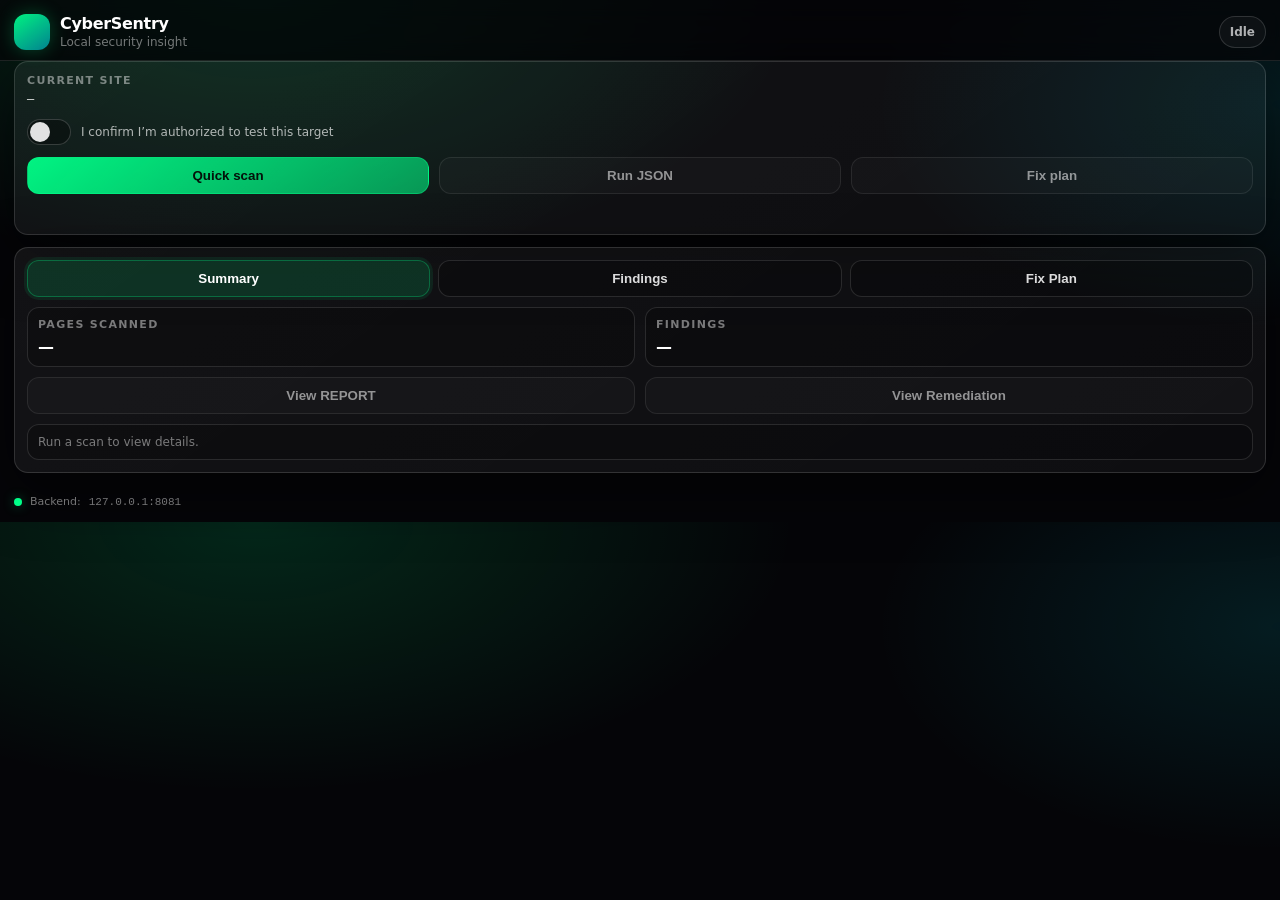
<file: chrome_extension/panel.html>
<!doctype html>
<html lang="en">
  <head>
    <meta charset="utf-8" />
    <meta name="viewport" content="width=device-width,initial-scale=1" />
    <title>CyberSentry</title>
    <link rel="stylesheet" href="panel.css" />
  </head>
  <body>
    <header class="header">
      <div class="brand">
        <div class="logo" aria-hidden="true"></div>
        <div>
          <div class="title">CyberSentry</div>
          <div class="subtitle">Local security insight</div>
        </div>
      </div>
      <div id="badge" class="badge badge--idle" aria-live="polite">Idle</div>
    </header>

    <main class="main">
      <section class="card">
        <div class="row">
          <div class="kicker">Current site</div>
          <div id="site" class="mono site">—</div>
        </div>

        <label class="toggle">
          <input id="authToggle" type="checkbox" />
          <span class="toggle-ui" aria-hidden="true"></span>
          <span class="toggle-text">I confirm I’m authorized to test this target</span>
        </label>

        <div class="actions actions--3">
          <button id="scanBtn" class="btn btn--primary">Quick scan</button>
          <button id="detailsBtn" class="btn btn--secondary" disabled>Run JSON</button>
          <button id="remBtn" class="btn btn--secondary" disabled>Fix plan</button>
        </div>

        <div id="status" class="status" aria-live="polite"></div>
      </section>

      <section class="card">
        <div class="tabs" role="tablist" aria-label="Scan output">
          <button class="tab active" role="tab" aria-selected="true" data-tab="summary">Summary</button>
          <button class="tab" role="tab" aria-selected="false" data-tab="findings">Findings</button>
          <button class="tab" role="tab" aria-selected="false" data-tab="fix">Fix Plan</button>
        </div>

        <div id="tab-summary" class="tab-panel active" role="tabpanel">
          <div class="summary">
            <div class="summary-item">
              <div class="kicker">Pages scanned</div>
              <div id="pagesScanned" class="summary-value">—</div>
            </div>
            <div class="summary-item">
              <div class="kicker">Findings</div>
              <div id="findingCount" class="summary-value">—</div>
            </div>
          </div>

          <div class="artifact-actions">
            <button id="reportBtn" class="btn btn--secondary" disabled>View REPORT</button>
            <button id="remediationBtn" class="btn btn--secondary" disabled>View Remediation</button>
          </div>
          <div id="artifact" class="artifact empty">Run a scan to view details.</div>
        </div>

        <div id="tab-findings" class="tab-panel" role="tabpanel">
          <div id="findings" class="findings empty">No scan yet.</div>
        </div>

        <div id="tab-fix" class="tab-panel" role="tabpanel">
          <div id="fixPlan" class="fix empty">Run a scan to generate a fix plan.</div>
        </div>
      </section>
    </main>

    <footer class="footer">
      <span class="dot" aria-hidden="true"></span>
      <span class="muted">Backend:</span>
      <span class="mono">127.0.0.1:8081</span>
    </footer>

    <script src="panel.js"></script>
  </body>
</html>
</file>
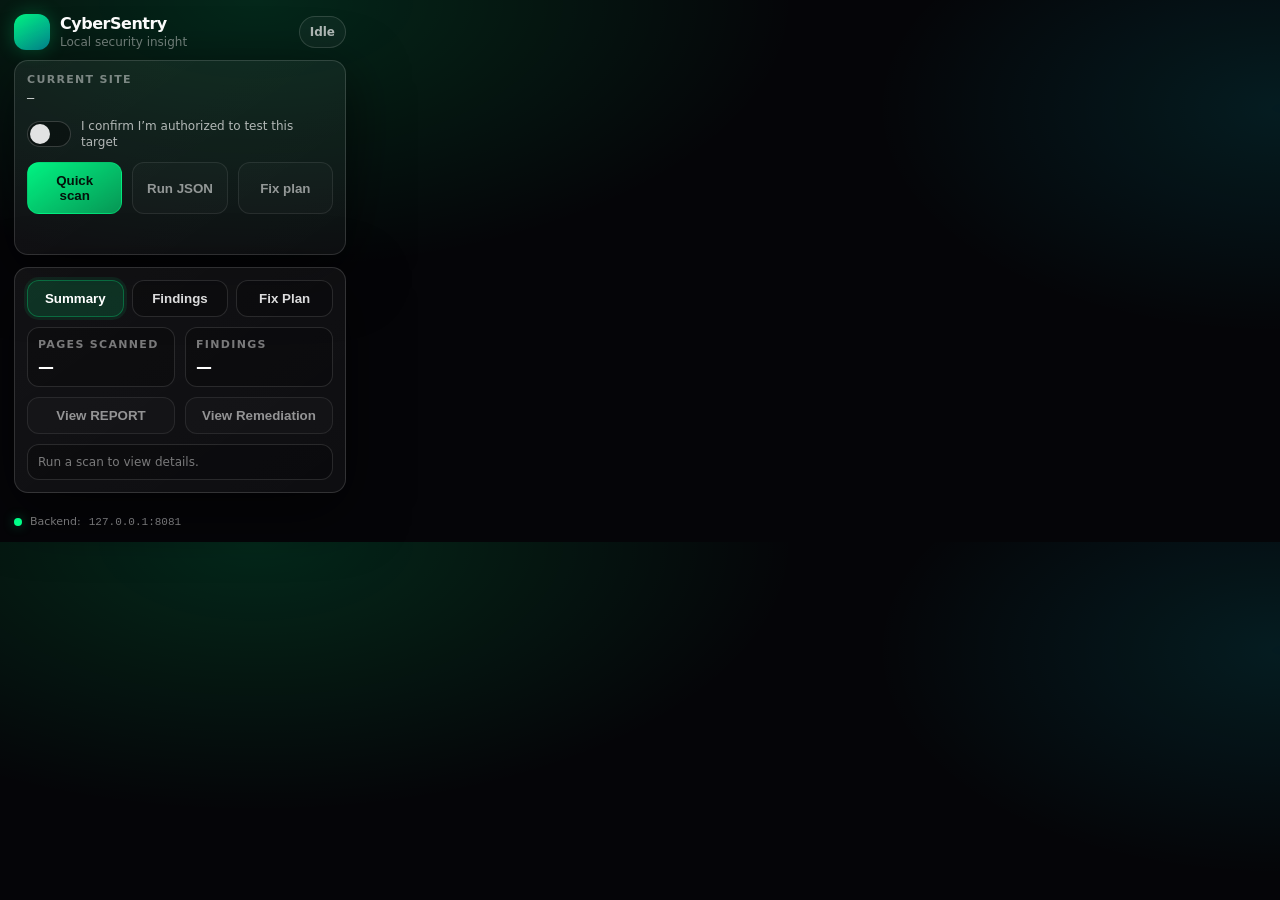
<file: chrome_extension/popup.html>
<!doctype html>
<html lang="en">
  <head>
    <meta charset="utf-8" />
    <meta name="viewport" content="width=device-width,initial-scale=1" />
    <title>CyberSentry</title>
    <link rel="stylesheet" href="popup.css" />
  </head>
  <body>
    <header class="header">
      <div class="brand">
        <div class="logo"></div>
        <div>
          <div class="title">CyberSentry</div>
          <div class="subtitle">Local security insight</div>
        </div>
      </div>
      <div id="badge" class="badge badge--idle" aria-live="polite">Idle</div>
    </header>

    <main class="main">
      <section class="card">
        <div class="row">
          <div class="kicker">Current site</div>
          <div id="site" class="mono site">—</div>
        </div>

        <label class="toggle">
          <input id="authToggle" type="checkbox" />
          <span class="toggle-ui" aria-hidden="true"></span>
          <span class="toggle-text">I confirm I’m authorized to test this target</span>
        </label>

        <div class="actions actions--3">
          <button id="scanBtn" class="btn btn--primary">Quick scan</button>
          <button id="detailsBtn" class="btn btn--secondary" disabled>Run JSON</button>
          <button id="remBtn" class="btn btn--secondary" disabled>Fix plan</button>
        </div>

        <div id="status" class="status" aria-live="polite"></div>
      </section>

      <section class="card">
        <div class="tabs" role="tablist" aria-label="Scan output">
          <button class="tab active" role="tab" aria-selected="true" data-tab="summary">Summary</button>
          <button class="tab" role="tab" aria-selected="false" data-tab="findings">Findings</button>
          <button class="tab" role="tab" aria-selected="false" data-tab="fix">Fix Plan</button>
        </div>

        <div id="tab-summary" class="tab-panel active" role="tabpanel">
          <div class="summary">
            <div class="summary-item">
              <div class="kicker">Pages scanned</div>
              <div id="pagesScanned" class="summary-value">—</div>
            </div>
            <div class="summary-item">
              <div class="kicker">Findings</div>
              <div id="findingCount" class="summary-value">—</div>
            </div>
          </div>

          <div class="artifact-actions">
            <button id="reportBtn" class="btn btn--secondary" disabled>View REPORT</button>
            <button id="remediationBtn" class="btn btn--secondary" disabled>View Remediation</button>
          </div>
          <div id="artifact" class="artifact empty">Run a scan to view details.</div>
        </div>

        <div id="tab-findings" class="tab-panel" role="tabpanel">
          <div id="findings" class="findings empty">No scan yet.</div>
        </div>

        <div id="tab-fix" class="tab-panel" role="tabpanel">
          <div id="fixPlan" class="fix empty">Run a scan to generate a fix plan.</div>
        </div>
      </section>
    </main>

    <footer class="footer">
      <span class="dot"></span>
      <span class="muted">Backend: </span>
      <span class="mono">127.0.0.1:8081</span>
    </footer>

    <script src="popup.js"></script>
  </body>
</html>
</file>
<file: chrome_extension/panel.css>
:root {
  --bg: #050508;
  --card: rgba(255, 255, 255, 0.06);
  --card2: rgba(255, 255, 255, 0.04);
  --border: rgba(255, 255, 255, 0.14);
  --text: #ffffff;
  --muted: rgba(255, 255, 255, 0.68);
  --muted2: rgba(255, 255, 255, 0.45);
  --accent: #00ff88;
  --accent2: #00e5ff;
  --danger: #ff3366;

  --radius: 14px;
  --shadow: 0 18px 60px rgba(0, 0, 0, 0.55);
  --mono: ui-monospace, SFMono-Regular, Menlo, Consolas, "Liberation Mono", monospace;
  --sans: ui-sans-serif, system-ui, -apple-system, Segoe UI, Roboto, Arial, sans-serif;
}

* { box-sizing: border-box; }

body {
  margin: 0;
  font-family: var(--sans);
  color: var(--text);
  background: radial-gradient(1200px 600px at 20% 0%, rgba(0,255,136,0.14), transparent 45%),
              radial-gradient(900px 500px at 100% 20%, rgba(0,229,255,0.10), transparent 45%),
              var(--bg);
}

/* Side panel should scroll naturally */
.main { padding: 0 14px 12px; display: grid; gap: 12px; }
body { overflow: auto; }

.header {
  position: sticky;
  top: 0;
  z-index: 10;
  display: flex;
  align-items: center;
  justify-content: space-between;
  padding: 14px 14px 10px;
  background: rgba(5, 5, 8, 0.7);
  backdrop-filter: blur(16px);
  -webkit-backdrop-filter: blur(16px);
  border-bottom: 1px solid rgba(255,255,255,0.10);
}

.brand { display: flex; gap: 10px; align-items: center; }
.logo {
  width: 36px;
  height: 36px;
  border-radius: 12px;
  background: linear-gradient(145deg, rgba(0,255,136,0.95), rgba(0,229,255,0.55));
  box-shadow: 0 0 18px rgba(0,255,136,0.25);
}
.title { font-weight: 700; letter-spacing: -0.02em; line-height: 1.1; }
.subtitle { font-size: 12px; color: var(--muted2); margin-top: 2px; }

.badge {
  font-size: 12px;
  font-weight: 650;
  padding: 8px 10px;
  border-radius: 999px;
  border: 1px solid var(--border);
  background: rgba(255,255,255,0.04);
}
.badge--idle { color: var(--muted); }
.badge--ok { border-color: rgba(0,255,136,0.35); color: var(--accent); box-shadow: 0 0 0 3px rgba(0,255,136,0.10); }
.badge--warn { border-color: rgba(0,229,255,0.35); color: var(--accent2); box-shadow: 0 0 0 3px rgba(0,229,255,0.10); }
.badge--risk { border-color: rgba(255,51,102,0.45); color: #ffd6e0; background: rgba(255,51,102,0.10); box-shadow: 0 0 0 3px rgba(255,51,102,0.10); }

.card {
  border: 1px solid var(--border);
  background: linear-gradient(145deg, var(--card), var(--card2));
  border-radius: var(--radius);
  box-shadow: var(--shadow);
  padding: 12px;
}

.row { display: grid; gap: 6px; }
.kicker { font-size: 11px; letter-spacing: 0.12em; text-transform: uppercase; color: var(--muted2); font-weight: 650; }
.mono { font-family: var(--mono); }
.site { font-size: 12px; color: rgba(255,255,255,0.86); word-break: break-all; }

.toggle { display: flex; gap: 10px; align-items: center; margin-top: 12px; user-select: none; }
.toggle input { position: absolute; opacity: 0; pointer-events: none; }
.toggle-ui {
  width: 44px;
  height: 26px;
  border-radius: 999px;
  border: 1px solid rgba(255,255,255,0.18);
  background: rgba(0,0,0,0.35);
  position: relative;
  flex-shrink: 0;
  transition: background 0.2s ease, border-color 0.2s ease, box-shadow 0.2s ease;
}
.toggle-ui::after {
  content: "";
  width: 20px;
  height: 20px;
  border-radius: 999px;
  background: rgba(255,255,255,0.88);
  position: absolute;
  top: 2px;
  left: 2px;
  transition: transform 0.2s ease, background 0.2s ease;
}
.toggle input:checked + .toggle-ui {
  background: rgba(0,255,136,0.18);
  border-color: rgba(0,255,136,0.35);
  box-shadow: 0 0 0 3px rgba(0,255,136,0.10);
}
.toggle input:checked + .toggle-ui::after { transform: translateX(18px); background: var(--accent); }
.toggle input:focus-visible + .toggle-ui { box-shadow: 0 0 0 3px rgba(0,255,136,0.20); }
.toggle-text { font-size: 12px; color: var(--muted); line-height: 1.35; }

.actions { display: grid; grid-template-columns: 1fr 1fr; gap: 10px; margin-top: 12px; }
.actions--3 { grid-template-columns: 1fr 1fr 1fr; }
.btn {
  border-radius: 12px;
  border: 1px solid rgba(255,255,255,0.16);
  padding: 10px 12px;
  font-weight: 650;
  cursor: pointer;
  transition: transform 0.12s ease, background 0.2s ease, border-color 0.2s ease, box-shadow 0.2s ease;
}
.btn:active { transform: translateY(1px) scale(0.99); }
.btn:disabled { opacity: 0.55; cursor: not-allowed; }
.btn--primary {
  background: linear-gradient(145deg, rgba(0,255,136,0.95), rgba(0,255,136,0.55));
  border-color: rgba(0,255,136,0.35);
  color: #04110a;
}
.btn--primary:hover { box-shadow: 0 0 0 3px rgba(0,255,136,0.12); }
.btn--secondary {
  background: rgba(255,255,255,0.04);
  color: var(--text);
}
.btn--secondary:hover { background: rgba(255,255,255,0.07); border-color: rgba(255,255,255,0.22); }

.status { margin-top: 10px; font-size: 12px; color: var(--muted); min-height: 18px; }
.status.bad { color: #ffd6e0; }
.status.good { color: var(--accent); }

/* Tabs */
.tabs {
  display: grid;
  grid-template-columns: 1fr 1fr 1fr;
  gap: 8px;
  margin-bottom: 10px;
}
.tab {
  border-radius: 12px;
  border: 1px solid rgba(255,255,255,0.12);
  background: rgba(0,0,0,0.22);
  color: rgba(255,255,255,0.86);
  padding: 10px 10px;
  font-weight: 650;
  cursor: pointer;
  transition: background 0.2s ease, border-color 0.2s ease, transform 0.12s ease;
}
.tab:hover { background: rgba(255,255,255,0.06); border-color: rgba(255,255,255,0.20); }
.tab:active { transform: translateY(1px); }
.tab.active {
  background: rgba(0,255,136,0.14);
  border-color: rgba(0,255,136,0.28);
  color: var(--text);
  box-shadow: 0 0 0 3px rgba(0,255,136,0.08);
}
.tab-panel { display: none; }
.tab-panel.active { display: block; }

/* Summary / artifacts */
.summary {
  display: grid;
  grid-template-columns: 1fr 1fr;
  gap: 10px;
  margin-bottom: 10px;
}
.summary-item {
  border: 1px solid rgba(255,255,255,0.12);
  background: rgba(0,0,0,0.22);
  border-radius: 12px;
  padding: 10px;
}
.summary-value {
  margin-top: 6px;
  font-weight: 650;
  letter-spacing: -0.01em;
}
.artifact-actions { display: grid; grid-template-columns: 1fr 1fr; gap: 10px; margin-bottom: 10px; }
.artifact {
  border: 1px solid rgba(255,255,255,0.12);
  background: rgba(0,0,0,0.22);
  border-radius: 12px;
  padding: 10px;
  font-size: 12px;
  color: rgba(255,255,255,0.78);
  max-height: 220px;
  overflow: auto;
  white-space: pre-wrap;
}
.artifact.empty { color: var(--muted2); }

/* Findings */
.findings { display: grid; gap: 8px; }
.findings.empty { color: var(--muted2); font-size: 12px; }
.finding {
  padding: 10px 10px;
  border-radius: 12px;
  border: 1px solid rgba(255,255,255,0.12);
  background: rgba(0,0,0,0.26);
}
.finding-top { display: flex; align-items: center; justify-content: space-between; gap: 10px; }
.sev { font-size: 11px; font-weight: 650; letter-spacing: 0.12em; text-transform: uppercase; }
.sev--CRITICAL, .sev--HIGH { color: #ffd6e0; }
.sev--MEDIUM { color: rgba(0,229,255,0.95); }
.sev--LOW, .sev--INFO { color: rgba(0,255,136,0.95); }
.fid { font-family: var(--mono); font-size: 11px; color: var(--muted2); }
.ftitle { margin-top: 6px; font-size: 12px; color: rgba(255,255,255,0.86); line-height: 1.35; }
.fmeta {
  margin-top: 6px;
  font-size: 11px;
  color: var(--muted2);
  font-family: var(--mono);
  overflow: hidden;
  text-overflow: ellipsis;
  white-space: nowrap;
}
.fdesc {
  margin-top: 8px;
  font-size: 12px;
  color: rgba(255,255,255,0.76);
  line-height: 1.45;
}
.finding details { border-radius: 12px; }
.finding summary { list-style: none; cursor: pointer; }
.finding summary::-webkit-details-marker { display: none; }

/* Fix plan (structured list) */
.fix {
  border: 1px solid rgba(255,255,255,0.12);
  background: rgba(0,0,0,0.22);
  border-radius: 12px;
  padding: 10px;
  font-size: 12px;
  color: rgba(255,255,255,0.78);
  max-height: 340px;
  overflow: auto;
}
.fix.empty { color: var(--muted2); }
.fix-list { display: grid; gap: 10px; }
.fix-item {
  border: 1px solid rgba(255,255,255,0.12);
  background: rgba(0,0,0,0.18);
  border-radius: 12px;
  padding: 10px;
}
.fix-head { display: flex; justify-content: space-between; gap: 10px; }
.fix-title { font-weight: 650; color: rgba(255,255,255,0.9); }
.fix-rule { font-family: var(--mono); color: var(--muted2); font-size: 11px; }
.fix-body { margin-top: 8px; color: rgba(255,255,255,0.78); line-height: 1.45; }
.fix-body ul { margin: 8px 0 0 18px; padding: 0; }

.footer {
  padding: 10px 14px 14px;
  display: flex;
  align-items: center;
  gap: 8px;
  color: var(--muted2);
  font-size: 11px;
}
.dot {
  width: 8px;
  height: 8px;
  border-radius: 999px;
  background: var(--accent);
  box-shadow: 0 0 12px rgba(0,255,136,0.35);
}
</file>
<file: chrome_extension/popup.css>
:root {
  --bg: #050508;
  --card: rgba(255, 255, 255, 0.06);
  --card2: rgba(255, 255, 255, 0.04);
  --border: rgba(255, 255, 255, 0.14);
  --text: #ffffff;
  --muted: rgba(255, 255, 255, 0.68);
  --muted2: rgba(255, 255, 255, 0.45);
  --accent: #00ff88;
  --accent2: #00e5ff;
  --danger: #ff3366;

  --radius: 14px;
  --shadow: 0 18px 60px rgba(0, 0, 0, 0.6);
  --mono: ui-monospace, SFMono-Regular, Menlo, Consolas, "Liberation Mono", monospace;
  --sans: ui-sans-serif, system-ui, -apple-system, Segoe UI, Roboto, Arial, sans-serif;
}

* { box-sizing: border-box; }

body {
  margin: 0;
  width: 360px;
  font-family: var(--sans);
  color: var(--text);
  background: radial-gradient(1200px 600px at 20% 0%, rgba(0,255,136,0.14), transparent 45%),
              radial-gradient(900px 500px at 100% 20%, rgba(0,229,255,0.10), transparent 45%),
              var(--bg);
}

.header {
  display: flex;
  align-items: center;
  justify-content: space-between;
  padding: 14px 14px 10px;
}

.brand { display: flex; gap: 10px; align-items: center; }
.logo {
  width: 36px;
  height: 36px;
  border-radius: 12px;
  background: linear-gradient(145deg, rgba(0,255,136,0.95), rgba(0,229,255,0.55));
  box-shadow: 0 0 18px rgba(0,255,136,0.25);
}
.title { font-weight: 900; letter-spacing: -0.03em; line-height: 1.1; }
.subtitle { font-size: 12px; color: var(--muted2); margin-top: 2px; }

.badge {
  font-size: 12px;
  font-weight: 800;
  padding: 8px 10px;
  border-radius: 999px;
  border: 1px solid var(--border);
  background: rgba(255,255,255,0.04);
}
.badge--idle { color: var(--muted); }
.badge--ok { border-color: rgba(0,255,136,0.35); color: var(--accent); box-shadow: 0 0 0 3px rgba(0,255,136,0.10); }
.badge--warn { border-color: rgba(0,229,255,0.35); color: var(--accent2); box-shadow: 0 0 0 3px rgba(0,229,255,0.10); }
.badge--risk { border-color: rgba(255,51,102,0.45); color: #ffd6e0; background: rgba(255,51,102,0.10); box-shadow: 0 0 0 3px rgba(255,51,102,0.10); }

.main { padding: 0 14px 12px; display: grid; gap: 12px; }

.card {
  border: 1px solid var(--border);
  background: linear-gradient(145deg, var(--card), var(--card2));
  border-radius: var(--radius);
  box-shadow: var(--shadow);
  padding: 12px;
}

.row { display: grid; gap: 6px; }
.kicker { font-size: 11px; letter-spacing: 0.12em; text-transform: uppercase; color: var(--muted2); font-weight: 800; }
.mono { font-family: var(--mono); }
.site { font-size: 12px; color: rgba(255,255,255,0.86); word-break: break-all; }

.toggle { display: flex; gap: 10px; align-items: center; margin-top: 12px; user-select: none; }
.toggle input { position: absolute; opacity: 0; pointer-events: none; }
.toggle-ui {
  width: 44px;
  height: 26px;
  border-radius: 999px;
  border: 1px solid rgba(255,255,255,0.18);
  background: rgba(0,0,0,0.35);
  position: relative;
  flex-shrink: 0;
  transition: background 0.2s ease, border-color 0.2s ease, box-shadow 0.2s ease;
}
.toggle-ui::after {
  content: "";
  width: 20px;
  height: 20px;
  border-radius: 999px;
  background: rgba(255,255,255,0.88);
  position: absolute;
  top: 2px;
  left: 2px;
  transition: transform 0.2s ease, background 0.2s ease;
}
.toggle input:checked + .toggle-ui {
  background: rgba(0,255,136,0.18);
  border-color: rgba(0,255,136,0.35);
  box-shadow: 0 0 0 3px rgba(0,255,136,0.10);
}
.toggle input:checked + .toggle-ui::after { transform: translateX(18px); background: var(--accent); }
.toggle input:focus-visible + .toggle-ui { box-shadow: 0 0 0 3px rgba(0,255,136,0.20); }
.toggle-text { font-size: 12px; color: var(--muted); line-height: 1.35; }

.actions { display: grid; grid-template-columns: 1fr 1fr; gap: 10px; margin-top: 12px; }
.actions--3 { grid-template-columns: 1fr 1fr 1fr; }
.btn {
  border-radius: 12px;
  border: 1px solid rgba(255,255,255,0.16);
  padding: 10px 12px;
  font-weight: 900;
  cursor: pointer;
  transition: transform 0.12s ease, background 0.2s ease, border-color 0.2s ease, box-shadow 0.2s ease;
}
.btn:active { transform: translateY(1px) scale(0.99); }
.btn:disabled { opacity: 0.55; cursor: not-allowed; }
.btn--primary {
  background: linear-gradient(145deg, rgba(0,255,136,0.95), rgba(0,255,136,0.55));
  border-color: rgba(0,255,136,0.35);
  color: #04110a;
}
.btn--primary:hover { box-shadow: 0 0 0 3px rgba(0,255,136,0.12); }
.btn--secondary {
  background: rgba(255,255,255,0.04);
  color: var(--text);
}
.btn--secondary:hover { background: rgba(255,255,255,0.07); border-color: rgba(255,255,255,0.22); }

.status { margin-top: 10px; font-size: 12px; color: var(--muted); min-height: 18px; }
.status.bad { color: #ffd6e0; }
.status.good { color: var(--accent); }

.card-title { font-weight: 900; letter-spacing: -0.02em; margin-bottom: 8px; }
.findings { display: grid; gap: 8px; }
.findings.empty { color: var(--muted2); font-size: 12px; }
.finding {
  padding: 10px 10px;
  border-radius: 12px;
  border: 1px solid rgba(255,255,255,0.12);
  background: rgba(0,0,0,0.26);
}
.finding-top { display: flex; align-items: center; justify-content: space-between; gap: 10px; }
.sev { font-size: 11px; font-weight: 900; letter-spacing: 0.12em; text-transform: uppercase; }
.sev--CRITICAL, .sev--HIGH { color: #ffd6e0; }
.sev--MEDIUM { color: rgba(0,229,255,0.95); }
.sev--LOW, .sev--INFO { color: rgba(0,255,136,0.95); }
.fid { font-family: var(--mono); font-size: 11px; color: var(--muted2); }
.ftitle { margin-top: 6px; font-size: 12px; color: rgba(255,255,255,0.86); line-height: 1.35; }

.fmeta {
  margin-top: 6px;
  font-size: 11px;
  color: var(--muted2);
  font-family: var(--mono);
  overflow: hidden;
  text-overflow: ellipsis;
  white-space: nowrap;
}
.fdesc {
  margin-top: 8px;
  font-size: 12px;
  color: rgba(255,255,255,0.76);
  line-height: 1.45;
}
.finding details { border-radius: 12px; }
.finding summary { list-style: none; cursor: pointer; }
.finding summary::-webkit-details-marker { display: none; }

/* Tabs */
.tabs {
  display: grid;
  grid-template-columns: 1fr 1fr 1fr;
  gap: 8px;
  margin-bottom: 10px;
}
.tab {
  border-radius: 12px;
  border: 1px solid rgba(255,255,255,0.12);
  background: rgba(0,0,0,0.22);
  color: rgba(255,255,255,0.86);
  padding: 10px 10px;
  font-weight: 900;
  cursor: pointer;
  transition: background 0.2s ease, border-color 0.2s ease, transform 0.12s ease;
}
.tab:hover { background: rgba(255,255,255,0.06); border-color: rgba(255,255,255,0.20); }
.tab:active { transform: translateY(1px); }
.tab.active {
  background: rgba(0,255,136,0.14);
  border-color: rgba(0,255,136,0.28);
  color: var(--text);
  box-shadow: 0 0 0 3px rgba(0,255,136,0.08);
}

.tab-panel { display: none; }
.tab-panel.active { display: block; }

/* Summary / artifacts */
.summary {
  display: grid;
  grid-template-columns: 1fr 1fr;
  gap: 10px;
  margin-bottom: 10px;
}
.summary-item {
  border: 1px solid rgba(255,255,255,0.12);
  background: rgba(0,0,0,0.22);
  border-radius: 12px;
  padding: 10px;
}
.summary-value {
  margin-top: 6px;
  font-weight: 900;
  letter-spacing: -0.02em;
}
.artifact-actions { display: grid; grid-template-columns: 1fr 1fr; gap: 10px; margin-bottom: 10px; }
.artifact {
  border: 1px solid rgba(255,255,255,0.12);
  background: rgba(0,0,0,0.22);
  border-radius: 12px;
  padding: 10px;
  font-size: 12px;
  color: rgba(255,255,255,0.78);
  max-height: 160px;
  overflow: auto;
  white-space: pre-wrap;
}
.artifact.empty { color: var(--muted2); }

/* Fix plan */
.fix {
  border: 1px solid rgba(255,255,255,0.12);
  background: rgba(0,0,0,0.22);
  border-radius: 12px;
  padding: 10px;
  font-size: 12px;
  color: rgba(255,255,255,0.78);
  max-height: 210px;
  overflow: auto;
  white-space: pre-wrap;
}
.fix.empty { color: var(--muted2); }

.footer {
  padding: 10px 14px 14px;
  display: flex;
  align-items: center;
  gap: 8px;
  color: var(--muted2);
  font-size: 11px;
}
.dot {
  width: 8px;
  height: 8px;
  border-radius: 999px;
  background: var(--accent);
  box-shadow: 0 0 12px rgba(0,255,136,0.35);
}
</file>
